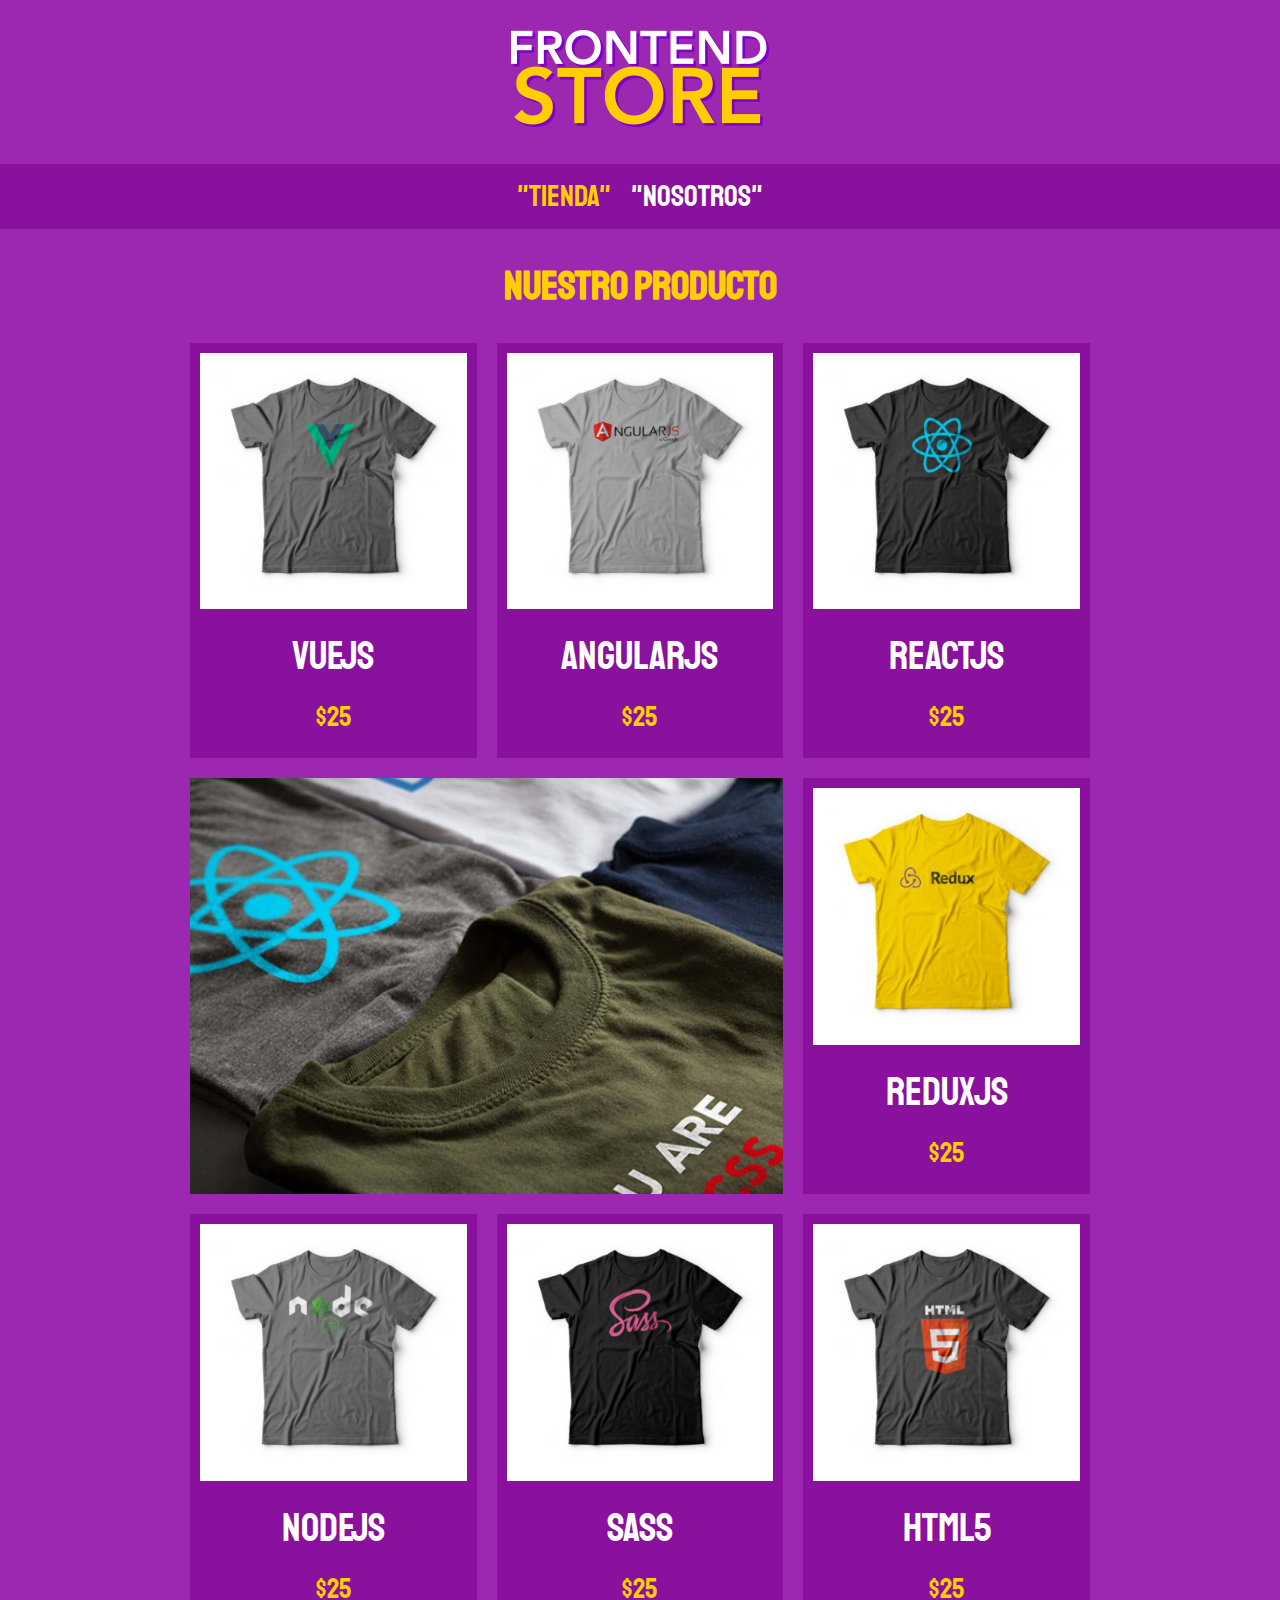
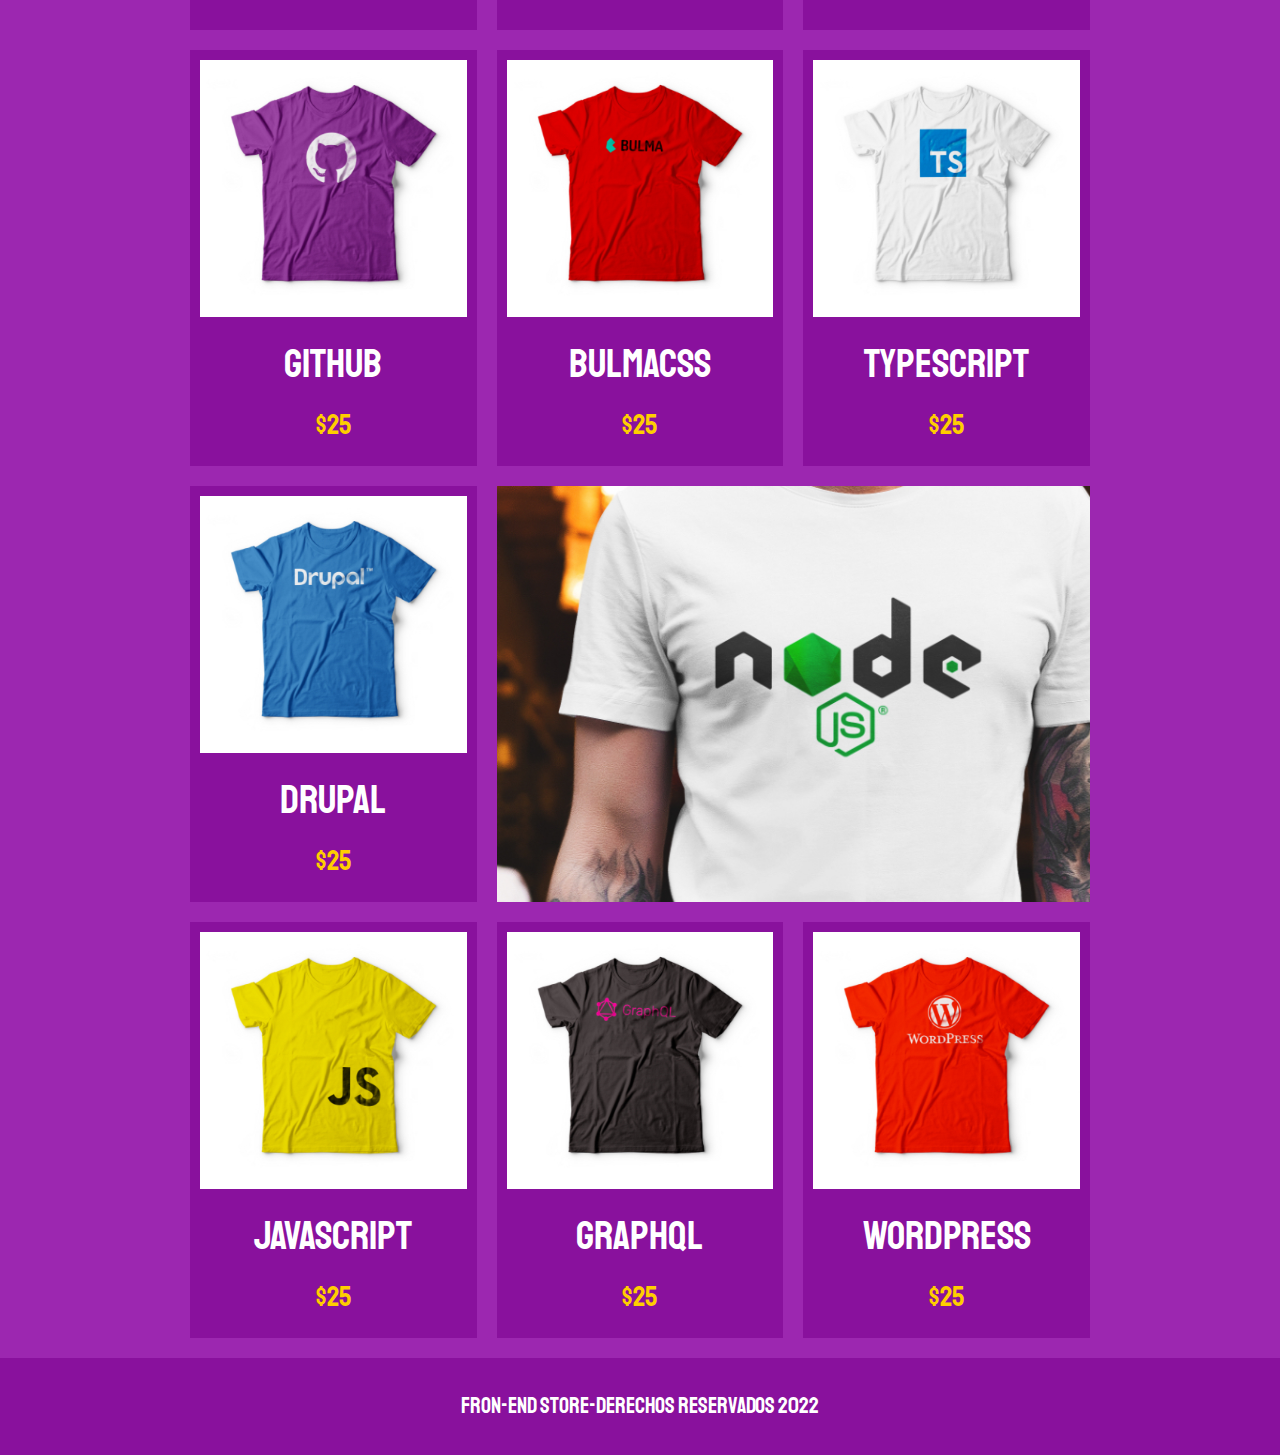
<file: index.html>
<!DOCTYPE html>
<html lang="en">
<head>
    <meta charset="UTF-8">
    <meta http-equiv="X-UA-Compatible" content="IE=edge">
    <meta name="viewport" content="width=device-width, initial-scale=1.0">
    <title>Pagina2_Villafuerte</title>
    <link rel="stylesheet" href="Estilos/normalize.css" >
    <link href="https://fonts.googleapis.com/css2?family=Staatliches&display=swap" rel="stylesheet">
    <link rel="stylesheet" href="Estilos/style.css" >
</head>
<body>
    <header class="header">
        <a href="index.html">
            <img class="header__logo" src="img/logo.png" alt="logotipo">
        </a>
    </header>
    <nav class="navegacion">
        <a class="navegacion__enlace navegacion__enlace--activo" href="index.html">"Tienda"</a>
        <a class="navegacion__enlace" href="nosotros.html">"Nosotros"</a>
    </nav>
    <main class="contenedor">
        <h1>Nuestro Producto</h1>
        <div class="grid">
            <div class="producto">
                <a href="productos.html">
                    <img class="producto__imagen" src="img/1.jpg" alt="imagen_camisa">
                    <div class="producto__informacion">
                        <p class="producto__nombre">VueJS</p>
                        <p class="producto__precio">$25</p>
                    </div>
                </a>
            </div>
            <div class="producto">
                <a href="productos.html">
                    <img class="producto__imagen" src="img/2.jpg" alt="imagen_camisa">
                    <div class="producto__informacion">
                        <p class="producto__nombre">AngularJS</p>
                        <p class="producto__precio">$25</p>
                    </div>
                </a>
            </div>
            <div class="producto">
                <a href="productos.html">
                    <img class="producto__imagen" src="img/3.jpg" alt="imagen_camisa">
                    <div class="producto__informacion">
                        <p class="producto__nombre">ReactJS</p>
                        <p class="producto__precio">$25</p>
                    </div>
                </a>
            </div>
            <div class="producto">
                <a href="productos.html">
                    <img class="producto__imagen" src="img/4.jpg" alt="imagen_camisa">
                    <div class="producto__informacion">
                        <p class="producto__nombre">ReduxJS</p>
                        <p class="producto__precio">$25</p>
                    </div>
                </a>
            </div>
            <div class="producto">
                <a href="productos.html">
                    <img class="producto__imagen" src="img/5.jpg" alt="imagen_camisa">
                    <div class="producto__informacion">
                        <p class="producto__nombre">NodeJS</p>
                        <p class="producto__precio">$25</p>
                    </div>
                </a>
            </div>
            <div class="producto">
                <a href="productos.html">
                    <img class="producto__imagen" src="img/6.jpg" alt="imagen_camisa">
                    <div class="producto__informacion">
                        <p class="producto__nombre">SASS</p>
                        <p class="producto__precio">$25</p>
                    </div>
                </a>
            </div>
            <div class="producto">
                <a href="productos.html">
                    <img class="producto__imagen" src="img/7.jpg" alt="imagen_camisa">
                    <div class="producto__informacion">
                        <p class="producto__nombre">HTML5</p>
                        <p class="producto__precio">$25</p>
                    </div>
                </a>
            </div>
            <div class="producto">
                <a href="productos.html">
                    <img class="producto__imagen" src="img/8.jpg" alt="imagen_camisa">
                    <div class="producto__informacion">
                        <p class="producto__nombre">GitHub</p>
                        <p class="producto__precio">$25</p>
                    </div>
                </a>
            </div>
            <div class="producto">
                <a href="productos.html">
                    <img class="producto__imagen" src="img/9.jpg" alt="imagen_camisa">
                    <div class="producto__informacion">
                        <p class="producto__nombre">BulmaCSS</p>
                        <p class="producto__precio">$25</p>
                    </div>
                </a>
            </div>
            <div class="producto">
                <a href="productos.html">
                    <img class="producto__imagen" src="img/10.jpg" alt="imagen_camisa">
                    <div class="producto__informacion">
                        <p class="producto__nombre">TypeScript</p>
                        <p class="producto__precio">$25</p>
                    </div>
                </a>
            </div>
            
            <div class="producto">
                <a href="productos.html">
                    <img class="producto__imagen" src="img/11.jpg" alt="imagen_camisa">
                    <div class="producto__informacion">
                        <p class="producto__nombre">Drupal</p>
                        <p class="producto__precio">$25</p>
                    </div>
                </a>
            </div>
            <div class="producto">
                <a href="productos.html">
                    <img class="producto__imagen" src="img/12.jpg" alt="imagen_camisa">
                    <div class="producto__informacion">
                        <p class="producto__nombre">Javascript</p>
                        <p class="producto__precio">$25</p>
                    </div>
                </a>
            </div>
            <div class="producto">
                <a href="productos.html">
                    <img class="producto__imagen" src="img/13.jpg" alt="imagen_camisa">
                    <div class="producto__informacion">
                        <p class="producto__nombre">GraphQL</p>
                        <p class="producto__precio">$25</p>
                    </div>
                </a>
            </div>
            <div class="producto">
                <a href="productos.html">
                    <img class="producto__imagen" src="img/14.jpg" alt="imagen_camisa">
                    <div class="producto__informacion">
                        <p class="producto__nombre">WordPress</p>
                        <p class="producto__precio">$25</p>
                    </div>
                </a>
            </div>

            <div class="grafico grafico__camisas"></div>
            <div class="grafico grafico__node"></div>
        </div>
    </main>
    <footer class="footer">
        <p class="footer__texto">
            Fron-End Store-Derechos reservados 2022
        </p>
    </footer>
    
</body>
</html>
</file>
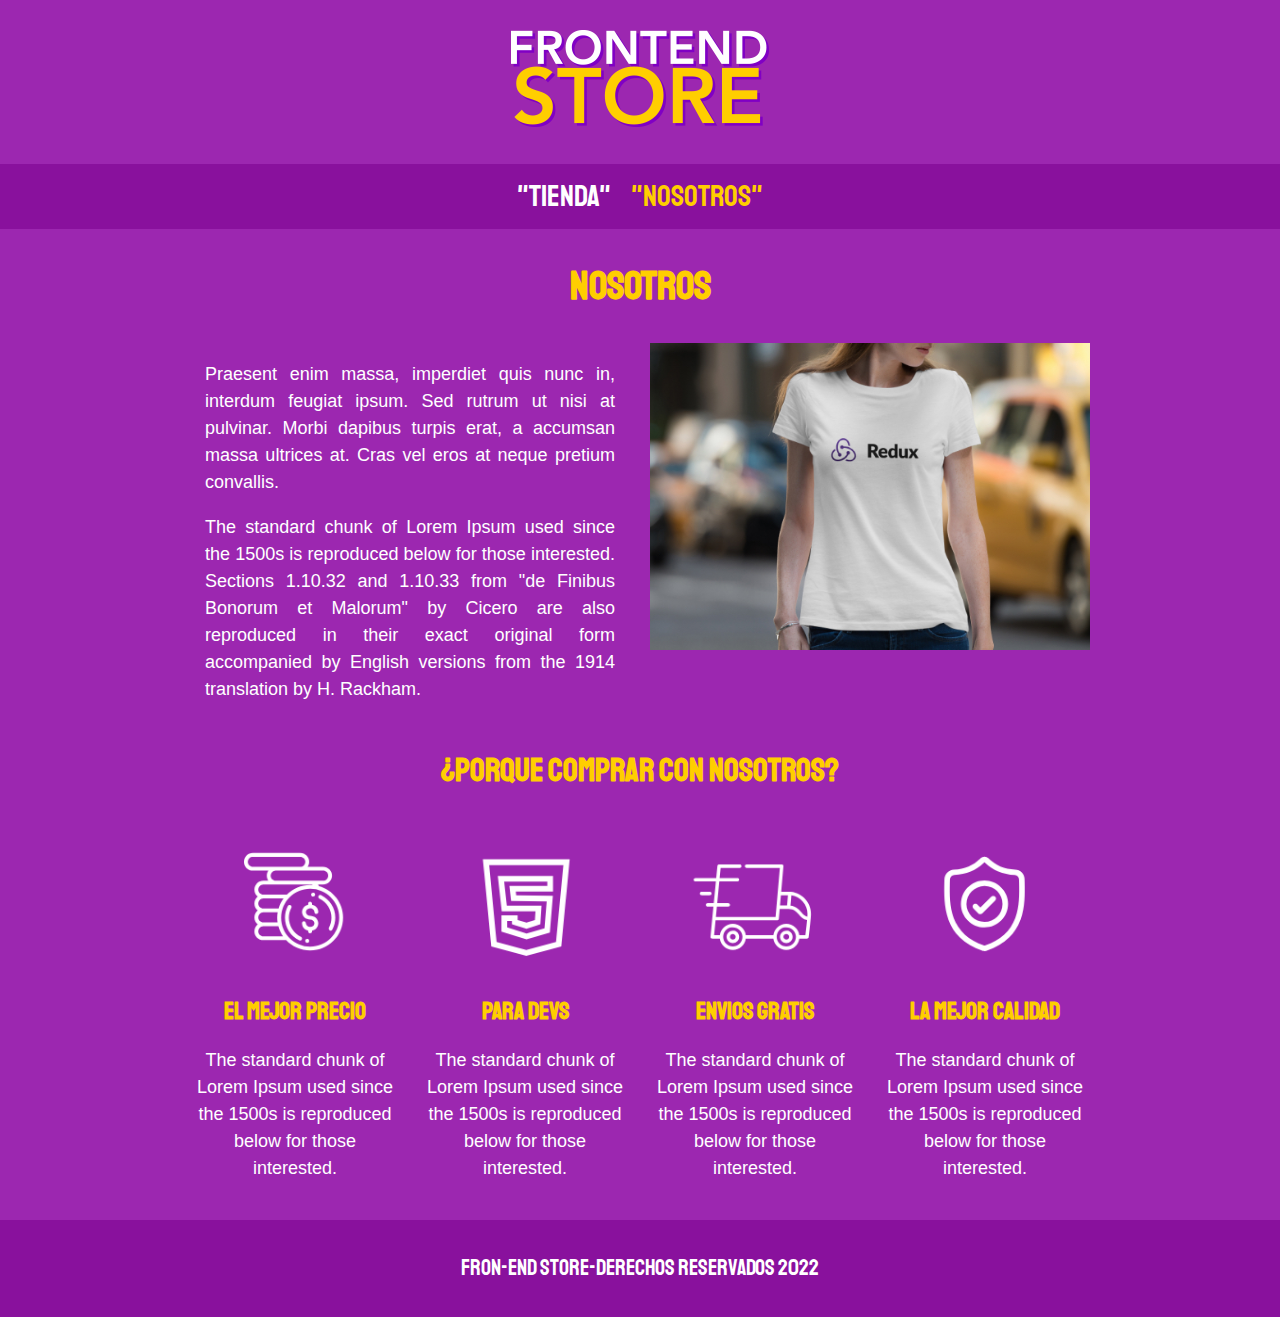
<file: nosotros.html>
<!DOCTYPE html>
<html lang="en">
<head>
    <meta charset="UTF-8">
    <meta http-equiv="X-UA-Compatible" content="IE=edge">
    <meta name="viewport" content="width=device-width, initial-scale=1.0">
    <title>Pagina2_Villafuerte</title>
    <link rel="stylesheet" href="Estilos/normalize.css" >
    <link href="https://fonts.googleapis.com/css2?family=Staatliches&display=swap" rel="stylesheet">
    <link rel="stylesheet" href="Estilos/style.css" >
</head>
<body>
    <header class="header">
        <a href="index.html">
            <img class="header__logo" src="img/logo.png" alt="logotipo">
        </a>
    </header>
    <nav class="navegacion">
        <a class="navegacion__enlace" href="index.html">"Tienda"</a>
        <a class="navegacion__enlace  navegacion__enlace--activo" href="nosotros.html">"Nosotros"</a>
    </nav>
    <main class="contenedor">
        <h1>Nosotros</h1>
        <div class="nosotros">
            <div class="nosotros__contenido">
                <p>Praesent enim massa, imperdiet quis nunc in, interdum feugiat ipsum.
                     Sed rutrum ut nisi at pulvinar. Morbi dapibus turpis erat, a accumsan 
                     massa ultrices at. Cras vel eros at neque pretium convallis. 
                     </p>
                <p>
                        The standard chunk of Lorem Ipsum used since the 1500s is reproduced below
                         for those interested. Sections 1.10.32 and 1.10.33 from "de Finibus Bonorum
                          et Malorum" by Cicero are also reproduced in their exact original form
                           accompanied by English versions from the 1914 translation by H. Rackham.
                </p>
                    
            </div>
            <img  class="nosotros__imagen" src="img/nosotros.jpg" alt="imagenNosotros">



        </div>
    </main>
    <section class="contenedor comprar">
        <h2 class="comprar__titulo">¿Porque comprar con nosotros?</h2>
        <div class="bloques">
            <div class="bloque">
                <img class="bloque__imagen" src="img/icono_1.png" alt="porque comprar">
                <h3 class="bloque__titulo">El mejor precio</h3>
                <p>The standard chunk of Lorem Ipsum used since the 1500s is reproduced below
                    for those interested.</p>
            </div>
            <div class="bloque">
                <img class="bloque__imagen" src="img/icono_2.png" alt="porque comprar">
                <h3 class="bloque__titulo">Para DEVs</h3>
                <p>The standard chunk of Lorem Ipsum used since the 1500s is reproduced below
                    for those interested.</p>
            </div>
            <div class="bloque">
                <img class="bloque__imagen" src="img/icono_3.png" alt="porque comprar">
                <h3 class="bloque__titulo">Envios gratis</h3>
                <p>The standard chunk of Lorem Ipsum used since the 1500s is reproduced below
                    for those interested.</p>
            </div>
            <div class="bloque">
                <img class="bloque__imagen" src="img/icono_4.png" alt="porque comprar">
                <h3 class="bloque__titulo">La mejor calidad</h3>
                <p>The standard chunk of Lorem Ipsum used since the 1500s is reproduced below
                    for those interested.</p>
            </div>
        </div>
    </section>
    <footer class="footer">
        <p class="footer__texto">
            Fron-End Store-Derechos reservados 2022
        </p>
    </footer>
    
</body>
</html>
</file>
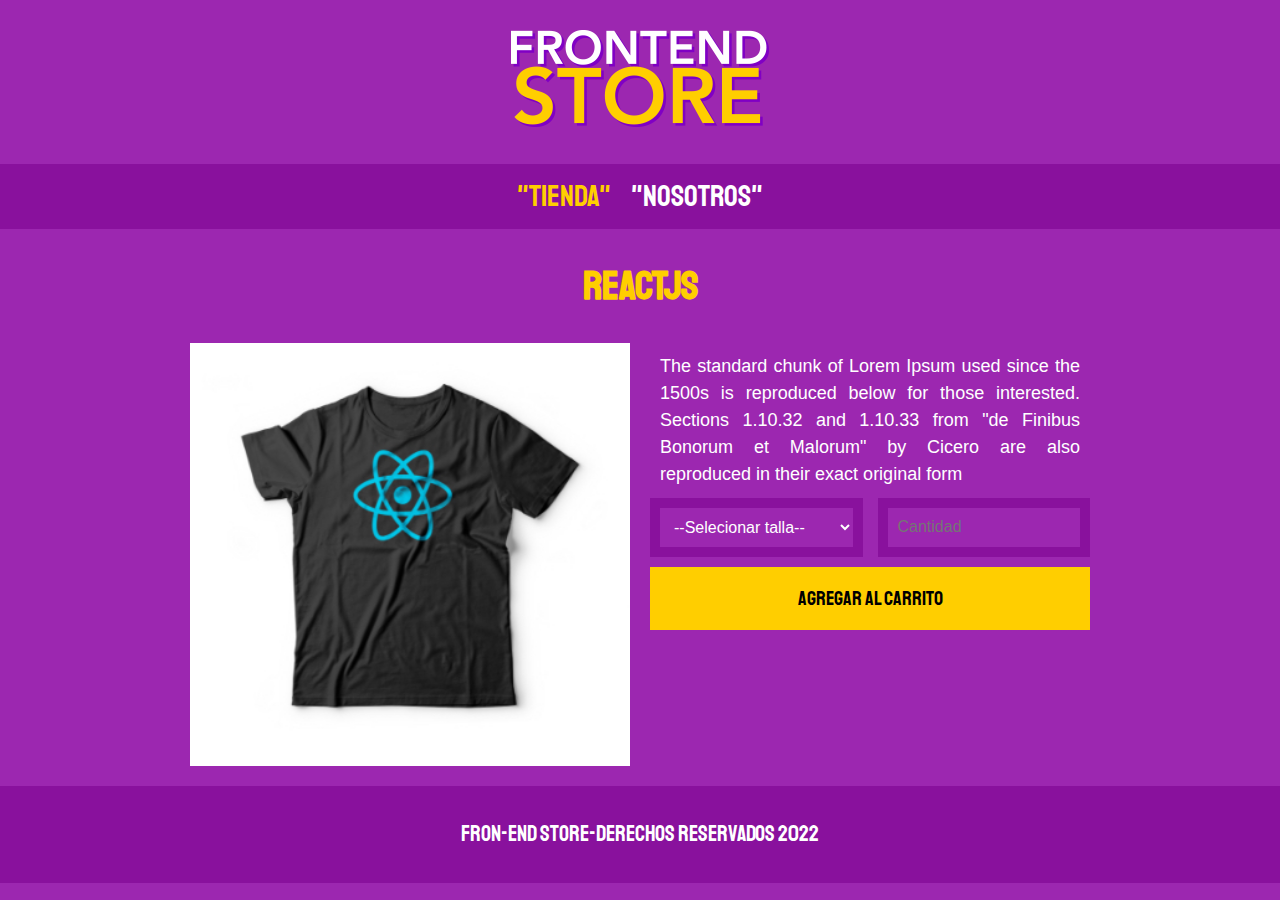
<file: productos.html>
<!DOCTYPE html>
<html lang="en">
<head>
    <meta charset="UTF-8">
    <meta http-equiv="X-UA-Compatible" content="IE=edge">
    <meta name="viewport" content="width=device-width, initial-scale=1.0">
    <title>Pagina2_Villafuerte</title>
    <link rel="stylesheet" href="Estilos/normalize.css" >
    <link href="https://fonts.googleapis.com/css2?family=Staatliches&display=swap" rel="stylesheet">
    <link rel="stylesheet" href="Estilos/style.css" >
</head>
<body>
    <header class="header">
        <a href="index.html">
            <img class="header__logo" src="img/logo.png" alt="logotipo">
        </a>
    </header>
    <nav class="navegacion">
        <a class="navegacion__enlace navegacion__enlace--activo" href="index.html">"Tienda"</a>
        <a class="navegacion__enlace" href="nosotros.html">"Nosotros"</a>
    </nav>
    <main class="contenedor">
        <h1>ReactJS</h1>
        <div class="camisa">
            <img class="camisa__imagen" src="img/3.jpg" alt="Imagen del producto">
            <div class="camisa__contenido">
                <p>The standard chunk of Lorem Ipsum used since the 1500s is reproduced below
                    for those interested. Sections 1.10.32 and 1.10.33 from "de Finibus Bonorum
                     et Malorum" by Cicero are also reproduced in their exact original form
                </p>
                <form class="formulario">
                    <select class="formulario__campo">
                        <option disabled selected>--Selecionar talla--</option>
                        <option>Small</option>
                        <option>Medium</option>
                        <option>Large</option>
                    </select>
                    <input  class="formulario__campo" type="number" placeholder="Cantidad" min="1">
                    <input class="formulario__submit" type="submit" value="Agregar al carrito">
                </form>
            </div>
        </div>
    </main>
    <footer class="footer">
        <p class="footer__texto">
            Fron-End Store-Derechos reservados 2022
        </p>
    </footer>
    
</body>
</html>
</file>
<file: Estilos/style.css>
:root{
    --primario:#9c27B0;
    --primariooscuro:#89119D;
    --secundario:#FFCE00;
    --secunadrioOscuro:rgb(233,287,2);
    --blanco:#FFF;
    --negro:#000;
    --fuentePrincipal: 'Staatliches', cursive;
}
html{
    box-sizing: border-box;
    font-size: 62.5%;
}
*, *::before, *::after{
    box-sizing: inherit;
}

/**GLOBALES**/
body{
    background-color: var(--primario);
    font-size: 1.6rem;
    line-height: 1.5;
}
p{
    font-size: 1.8rem;
    font-family: Arial, Helvetica, sans-serif;
    color: var(--blanco);
}
a{
    text-decoration: none;
}
img{
    width: 100%;
}
.contenedor{
    max-width: 90rem;
    margin: 0 auto;
}
h1, h2, h3{
    text-align: center;
    color: var(--secundario);
    font-family: var(--fuentePrincipal);
}
h1{
    font-size: 4rem;
}
h2{
    font-size: 3.2rem;
}
h3{
    font-size: 2.4rem;
}
.header{
    display: flex;
    justify-content: center;
}
.header__logo{
    margin: 3rem 0;
}
/**FOOTER**/
.footer{
    background-color: var(--primariooscuro);
    padding: 1rem 0;
    margin-top: 2rem;
}
.footer__texto{
    font-family: var(--fuentePrincipal);
    text-align: center;
    font-size: 2.2rem;
}
/**NAVEGACION**/
.navegacion{
    background-color: var(--primariooscuro);
    padding: 1rem 0;
    display: flex;
    justify-content: center;
    /*gap: 2rem;NO SOPORTADO EN ANTIGUOS NAVEGADORES, 60% RESPONSIBITY*/
}
.navegacion__enlace{
    font-family: var(--fuentePrincipal);
    color: var(--blanco);
    font-size: 3rem;
    margin-right: 2rem;
}
.navegacion__enlace:last-of-type{
    margin-right: 0rem;
}
.navegacion__enlace--activo,
.navegacion__enlace:hover{
    color: var(--secundario);
}
/** GRID **/
.grid{
    display: grid;
    grid-template-columns: repeat(2,1fr);
    column-gap: 2rem;
    row-gap: 2rem;
}
@media (min-width: 768px) {
    .grid{
        display: grid;
        grid-template-columns: repeat(3,1fr);
        column-gap: 2rem;
        row-gap: 2rem;
    }
}
/** PRODUCTO**/
.producto{
    background-color: var(--primariooscuro);
    padding: 1rem;
}
.producto__imagen{
    width: 100%;
}
.producto__informacion{
    
}
.producto__nombre{
    font-size: 4rem;
}
.producto__precio{
    font-size: 2.8rem;
    color: var(--secundario);
}
.producto__nombre,
.producto__precio{
    font-family: var(--fuentePrincipal);
    margin: 1rem 0;
    text-align: center;
}
.grafico{
    min-height: 30rem;
    background-repeat: no-repeat;
    background-size: cover;
    grid-column: 1/3;
}
.grafico__camisas{
    grid-row: 2/3;
    background-image: url(../img/grafico1.jpg);
}
.grafico__node{
    background-image: url(../img/grafico2.jpg);
    grid-row: 8/9;
}
@media (min-width: 760px) {
    .grafico__node{  
        grid-row: 5/6;
        grid-column: 2/4;
    }   
}
/** NOSOTROS **/
.nosotros{
    display: grid;
    grid-template-rows: repeat(2, auto) ;
}
@media (min-width: 760px) {
    .nosotros{
        display: grid;
        grid-template-columns: repeat(2, 1fr);
        column-gap: 2rem;
    }   
}

.nosotros__contenido{
    text-align: justify;
    padding: 0  1.5rem;
}
.nosotros__imagen{
    grid-row: 1/2;
    width: 100%;
}
@media (min-width: 760px) {
    .nosotros__imagen{
        grid-column: 2/3;
        width: 100%;
    }    
}
/** BLOQUES **/
.bloques{
    display: grid;
    grid-template-columns: repeat(2, 1fr);
    gap: 2rem;
}
@media (min-width: 760px) {
    .bloques{
        display: grid;
        grid-template-columns: repeat(4, 1fr);
    }   
}
.bloque{
    text-align: center;
}
.bloque__imagen{
    width: 100%;
}
.bloque__titulo{
    margin: 0;
}
/** PAGINA DEL PRODUCTO **/

@media (min-width: 760px) {
    .camisa{
        display: grid;
        grid-template-columns: repeat(2,1fr);
        column-gap: 2rem;
    }
}
.camisa__contenido p{
    text-align: justify;
    margin:  1rem;
}
.formulario{
    display: grid;
    grid-template-columns: repeat(2,1fr);
    column-gap: 1.5rem;
    row-gap: 1rem;
}
.formulario__campo{
    /*
    border-width: 1rem;
    border-style: solid;
    border-color: var(--primariooscuro);*/
    border: 1rem solid var(--primariooscuro);
    background-color: transparent;
    color: var(--blanco);
    /*font-size: 2rem;*/
    font-family: Arial, Helvetica, sans-serif;
    padding: 1rem;
    /*appearance: none;*/
    width: 100%;
}
.formulario__submit{
    background-color: var(--secundario);
    border: none;
    font-size: 2rem;
    font-family: var(--fuentePrincipal);
    padding: 2rem;
    transition: background-color .3s ease;
    grid-column: 1/3;
}
.formulario__submit:hover{
    cursor: pointer;
    background-color: var(--secunadrioOscuro);
}
</file>
